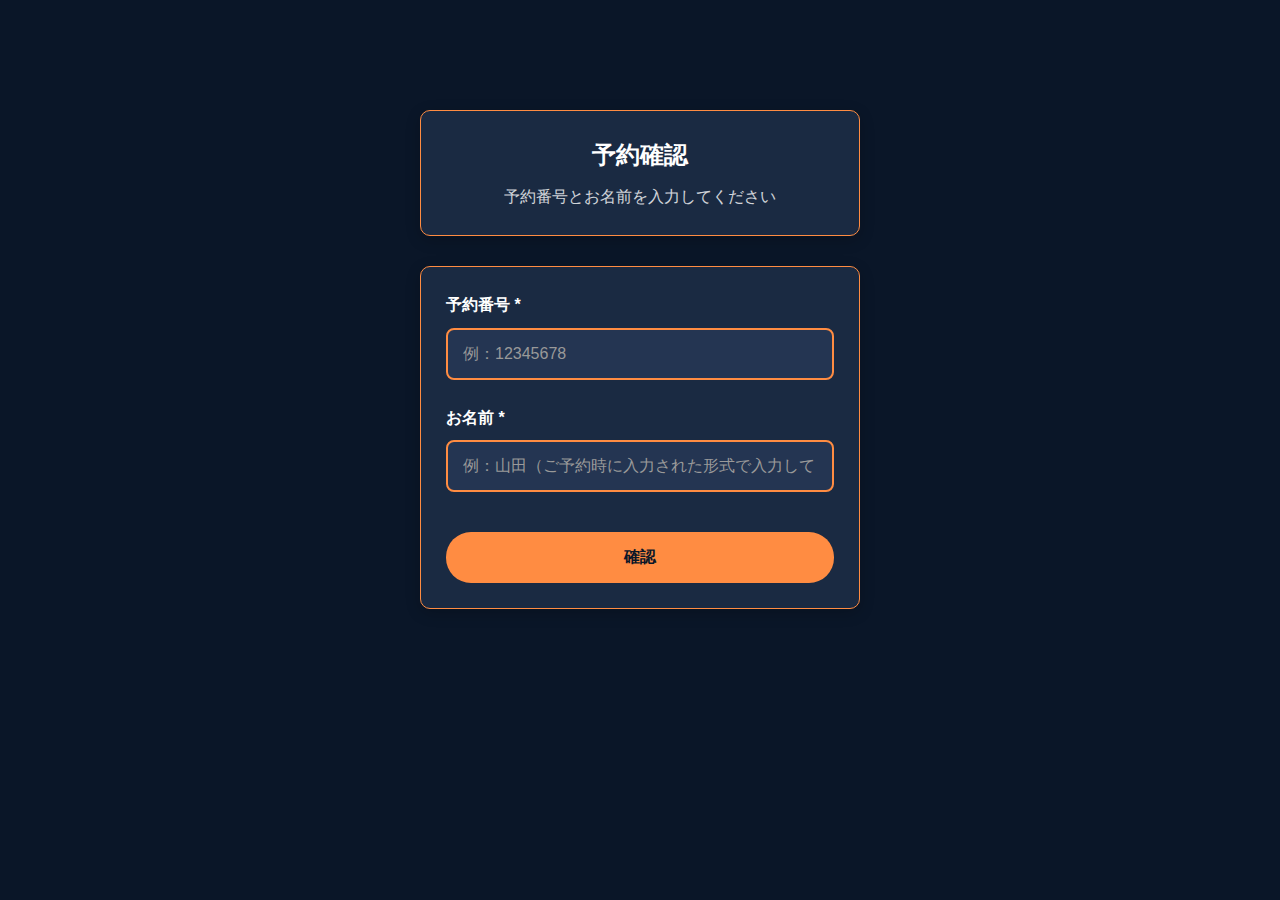
<file: index.html>
<!DOCTYPE html>
<html lang="ja">
<head>
    <meta charset="UTF-8">
    <meta name="viewport" content="width=device-width, initial-scale=1.0">
    <title>レストランよしの川 - 予約確認</title>
    <link rel="stylesheet" href="style.css">
</head>
<body>
    
    <!-- 予約確認入力ページ -->
    <div id="check-input-page" class="page active">
        <div class="container">
            <div class="page-header">
                <div class="page-title">予約確認</div>
                <div class="page-subtitle">予約番号とお名前を入力してください</div>
            </div>

            <div class="form-container">
                <div class="form-group">
                    <label class="form-label">予約番号 *</label>
                    <input type="text" class="form-input" id="reservation-number" placeholder="例：12345678" required maxlength="8">
                </div>
                <div class="form-group">
                    <label class="form-label">お名前 *</label>
                    <input type="text" class="form-input" id="phone-number" placeholder="例：山田（ご予約時に入力された形式で入力してください。）" required>
                </div>

                <button class="confirm-button" onclick="checkReservation()">確認</button>
            </div>

            <div class="error-message" id="error-message" style="display: none;"></div>
            <div class="loading-message" id="loading-message" style="display: none;">
                <div class="loading">予約情報を確認しています</div>
            </div>
        </div>
    </div>

    <script src="script.js"></script>
</body>
</html>
</file>
<file: style.css>
/* Hair Works天 予約確認サイト - 完全版スタイルシート */

/* ベースリセット & Safari対応 */
* {
    margin: 0;
    padding: 0;
    box-sizing: border-box;
    -webkit-font-smoothing: antialiased;
    -moz-osx-font-smoothing: grayscale;
    -webkit-box-sizing: border-box;
    -moz-box-sizing: border-box;
}

body {
    font-family: 'Hiragino Kaku Gothic ProN', 'Hiragino Sans', 'Meiryo', sans-serif;
    background: #0a1628;
    color: #ffffff;
    line-height: 1.6;
    min-height: 100vh;
    color-scheme: dark;
}

/* ヘッダー */
.main-header {
    position: fixed;
    top: 0;
    left: 0;
    right: 0;
    background: #0f1a2e;
    z-index: 1000;
    padding: 10px 0;
    box-shadow: 0 2px 10px rgba(0, 0, 0, 0.3);
    border-bottom: 1px solid #ff8c42;
}

.header-content {
    max-width: 600px;
    margin: 0 auto;
    padding: 0 20px;
    display: flex;
    display: -webkit-flex;
    display: -ms-flexbox;
    align-items: center;
    justify-content: center;
    height: 80px;
    -webkit-box-sizing: border-box;
    -moz-box-sizing: border-box;
    box-sizing: border-box;
}

.header-logo {
    width: auto;
    height: 70px;
    max-height: 70px;
    background: transparent;
    border-radius: 8px;
    display: flex;
    display: -webkit-flex;
    display: -ms-flexbox;
    align-items: center;
    justify-content: center;
    font-size: 16px;
    font-weight: bold;
    color: #ffffff;
    position: relative;
    overflow: visible;
    flex-shrink: 0;
}

.header-logo .logo-image,
.header-logo img {
    height: 700px;
    max-height: 280px;
    width: auto;
    max-width: none;
    object-fit: contain;
    display: block;
    image-rendering: -webkit-optimize-contrast;
    image-rendering: crisp-edges;
}

.header-logo::after {
    content: "Hair Works天";
    position: absolute;
    top: 50%;
    left: 50%;
    transform: translate(-50%, -50%);
    white-space: nowrap;
    display: block;
    color: #ffffff;
    font-size: 16px;
    font-weight: bold;
}

.header-logo.has-image::after {
    display: none;
}

/* メインコンテナ */
.container {
    max-width: 480px;
    margin: 0 auto;
    padding: 110px 20px 20px;
}

.page-header {
    text-align: center;
    margin-bottom: 30px;
    padding: 25px;
    background: #1a2a42;
    border-radius: 10px;
    border: 1px solid #ff8c42;
    box-shadow: 0 4px 15px rgba(0, 0, 0, 0.2);
}

.page-title {
    font-size: 24px;
    font-weight: bold;
    color: #ffffff;
    margin-bottom: 10px;
}

.page-subtitle {
    font-size: 16px;
    color: #ffffff;
    opacity: 0.8;
}

/* フォーム */
.form-container {
    background: #1a2a42;
    padding: 25px;
    border-radius: 10px;
    margin-bottom: 25px;
    border: 1px solid #ff8c42;
    box-shadow: 0 4px 15px rgba(0, 0, 0, 0.2);
}

.form-group {
    margin-bottom: 25px;
}

.form-label {
    display: block;
    margin-bottom: 10px;
    font-weight: bold;
    color: #ffffff;
}

.form-input,
.form-select {
    width: 100%;
    padding: 15px;
    border: 2px solid #ff8c42;
    border-radius: 8px;
    -webkit-border-radius: 8px;
    font-size: 16px;
    background: #243552;
    color: #ffffff;
    transition: all 0.2s ease;
    -webkit-appearance: none;
    -moz-appearance: none;
    appearance: none;
}

.form-input:focus,
.form-select:focus {
    outline: 2px solid #ff8c42;
    outline-offset: 2px;
    border-color: #ff8c42;
    background: #2a3f5f;
}

.form-input::placeholder {
    color: #999;
}

/* ボタン共通スタイル */
.confirm-button,
.back-button,
.cancel-button,
.check-reservation-button {
    -webkit-appearance: none;
    -moz-appearance: none;
    appearance: none;
    -webkit-user-select: none;
    -moz-user-select: none;
    user-select: none;
    -webkit-tap-highlight-color: transparent;
    font-size: 16px;
    font-weight: bold;
    cursor: pointer;
    border-radius: 25px;
    transition: all 0.2s ease;
    min-height: 44px;
    border: none;
    text-decoration: none;
    display: inline-block;
    text-align: center;
}

.confirm-button {
    background: #ff8c42;
    color: #0a1628;
    padding: 15px 35px;
    width: 100%;
    margin-top: 15px;
}

.confirm-button:hover,
.confirm-button:focus {
    background: #e67a35;
    outline: 2px solid #ff8c42;
    outline-offset: 2px;
}

.cancel-button {
    background: #ff4757;
    color: #ffffff;
    padding: 15px 25px;
    width: 48%;
}

.cancel-button:hover,
.cancel-button:focus {
    background: #ff3742;
    outline: 2px solid #ff4757;
    outline-offset: 2px;
}

.cancel-button:disabled {
    background: #666;
    color: #999;
    cursor: not-allowed;
    border: 2px solid #666;
}

.cancel-button:disabled:hover,
.cancel-button:disabled:focus {
    background: #666;
    outline: none;
    transform: none;
}

.back-button {
    background: transparent;
    color: #ffffff;
    border: 2px solid #ffffff;
    padding: 15px 25px;
    width: 48%;
}

.back-button:hover,
.back-button:focus {
    background: #ffffff;
    color: #0a1628;
    outline: 2px solid #ffffff;
    outline-offset: 2px;
}

.check-reservation-button {
    background: transparent;
    color: #ff8c42;
    border: 2px solid #ff8c42;
    padding: 15px 25px;
    border-radius: 25px;
    margin-top: 20px;
}

.check-reservation-button:hover,
.check-reservation-button:focus {
    background: #ff8c42;
    color: #0a1628;
    outline: 2px solid #ff8c42;
    outline-offset: 2px;
}

.button-group {
    display: flex;
    display: -webkit-flex;
    display: -ms-flexbox;
    justify-content: space-between;
    margin-top: 25px;
    gap: 4%;
    -webkit-box-sizing: border-box;
    -moz-box-sizing: border-box;
    box-sizing: border-box;
}

/* 確認ページ */
.confirmation-section {
    background: #1a2a42;
    padding: 25px;
    border-radius: 10px;
    margin-bottom: 25px;
    border: 1px solid #ff8c42;
    box-shadow: 0 4px 15px rgba(0, 0, 0, 0.2);
}

.confirmation-title {
    font-size: 20px;
    font-weight: bold;
    color: #ffffff;
    margin-bottom: 20px;
    text-align: center;
}

.confirmation-item {
    display: flex;
    display: -webkit-flex;
    display: -ms-flexbox;
    justify-content: space-between;
    align-items: center;
    padding: 12px 0;
    border-bottom: 1px solid rgba(255, 140, 66, 0.2);
    -webkit-box-sizing: border-box;
    -moz-box-sizing: border-box;
    box-sizing: border-box;
}

.confirmation-item:last-child {
    border-bottom: none;
}

.confirmation-label {
    font-weight: bold;
    color: #ffffff;
}

.confirmation-value {
    color: #ff8c42;
    font-weight: bold;
    text-align: right;
}

/* ステータス表示 */
.status-badge {
    padding: 6px 12px;
    border-radius: 15px;
    font-size: 14px;
    font-weight: bold;
    text-align: center;
}

.status-reserved {
    background: rgba(76, 175, 80, 0.2);
    color: #4caf50;
    border: 1px solid #4caf50;
}

.status-visited {
    background: rgba(33, 150, 243, 0.2);
    color: #2196f3;
    border: 1px solid #2196f3;
}

.status-cancelled {
    background: rgba(244, 67, 54, 0.2);
    color: #f44336;
    border: 1px solid #f44336;
}

/* 予約に関する注意事項 */
.reservation-notes {
    background: rgba(255, 140, 66, 0.1);
    padding: 18px;
    border-radius: 8px;
    margin-bottom: 20px;
    border-left: 4px solid #ff8c42;
}

.reservation-notes h4 {
    color: #ff8c42;
    font-size: 16px;
    margin-bottom: 12px;
}

.reservation-notes ul {
    list-style: none;
    color: #ffffff;
}

.reservation-notes li {
    margin-bottom: 8px;
    padding-left: 20px;
    position: relative;
    line-height: 1.5;
}

.reservation-notes li:before {
    content: "•";
    color: #ff8c42;
    position: absolute;
    left: 0;
    font-size: 14px;
}

/* 完了ページ */
.completion-container {
    text-align: center;
    background: #1a2a42;
    padding: 35px 25px;
    border-radius: 10px;
    border: 1px solid #ff8c42;
    box-shadow: 0 4px 15px rgba(0, 0, 0, 0.2);
}

.completion-title {
    font-size: 26px;
    font-weight: bold;
    color: #ff8c42;
    margin-bottom: 25px;
}

.completion-message {
    font-size: 16px;
    color: #ffffff;
    line-height: 1.8;
    margin-bottom: 25px;
}

/* エラー・読み込み表示 */
.error-message {
    background: #2a1f1f;
    color: #ff6b6b;
    border: 2px solid #ff4757;
    padding: 20px;
    border-radius: 8px;
    margin: 25px 0;
    text-align: center;
}

.loading-message {
    text-align: center;
    padding: 30px;
    background: #1a2a42;
    border-radius: 10px;
    margin: 25px 0;
    border: 1px solid #ff8c42;
}

.loading {
    color: #ffffff;
    font-size: 16px;
}

.loading::after {
    content: '...';
    animation: dots 1.5s infinite;
}

@keyframes dots {
    0%, 20% { content: ''; }
    40% { content: '.'; }
    60% { content: '..'; }
    80%, 100% { content: '...'; }
}

/* ページ表示制御 */
.page {
    display: none;
}

.page.active {
    display: block;
}

/* レスポンシブ対応 */
@media screen and (max-width: 768px) {
    .container {
        padding: 100px 16px 16px;
    }
    
    .header-content {
        padding: 0 16px;
    }
    
    .header-logo {
        height: 60px;
        max-height: 60px;
    }
    
    .header-logo .logo-image,
    .header-logo img {
        height: 700px;
        max-height: 280px;
    }
    
    .button-group {
        -webkit-box-orient: vertical;
        -webkit-box-direction: normal;
        -webkit-flex-direction: column;
        -ms-flex-direction: column;
        flex-direction: column;
        gap: 12px;
    }
    
    .back-button,
    .cancel-button {
        width: 100%;
    }
}

/* アクセシビリティ */
@media (prefers-reduced-motion: reduce) {
    *,
    *::before,
    *::after {
        animation-duration: 0.01ms !important;
        animation-iteration-count: 1 !important;
        transition-duration: 0.01ms !important;
    }
}

@media (prefers-contrast: high) {
    .confirmation-section,
    .form-container {
        border-width: 3px;
    }
    
    .confirmation-value,
    .status-badge {
        font-weight: 900;
    }
}

/* タッチデバイス最適化 */
@media (hover: none) and (pointer: coarse) {
    .confirm-button,
    .cancel-button,
    .back-button,
    .check-reservation-button {
        min-height: 44px;
        min-width: 44px;
    }
}

/* 高解像度ディスプレイ対応 */
@media (-webkit-min-device-pixel-ratio: 2), (min-resolution: 192dpi) {
    .header-logo img {
        image-rendering: -webkit-optimize-contrast;
        image-rendering: crisp-edges;
    }
}

/* 印刷対応 */
@media print {
    .main-header,
    .cancel-button,
    .back-button {
        display: none !important;
    }
    
    body {
        background: white !important;
        color: black !important;
    }
    
    .container {
        max-width: none;
        padding: 0;
    }
}

/* その他のブラウザ対応 */
iframe {
    border: none;
    width: 100%;
    height: auto;
}

@media (prefers-color-scheme: light) {
    body {
        color-scheme: dark;
    }
}
</file>
